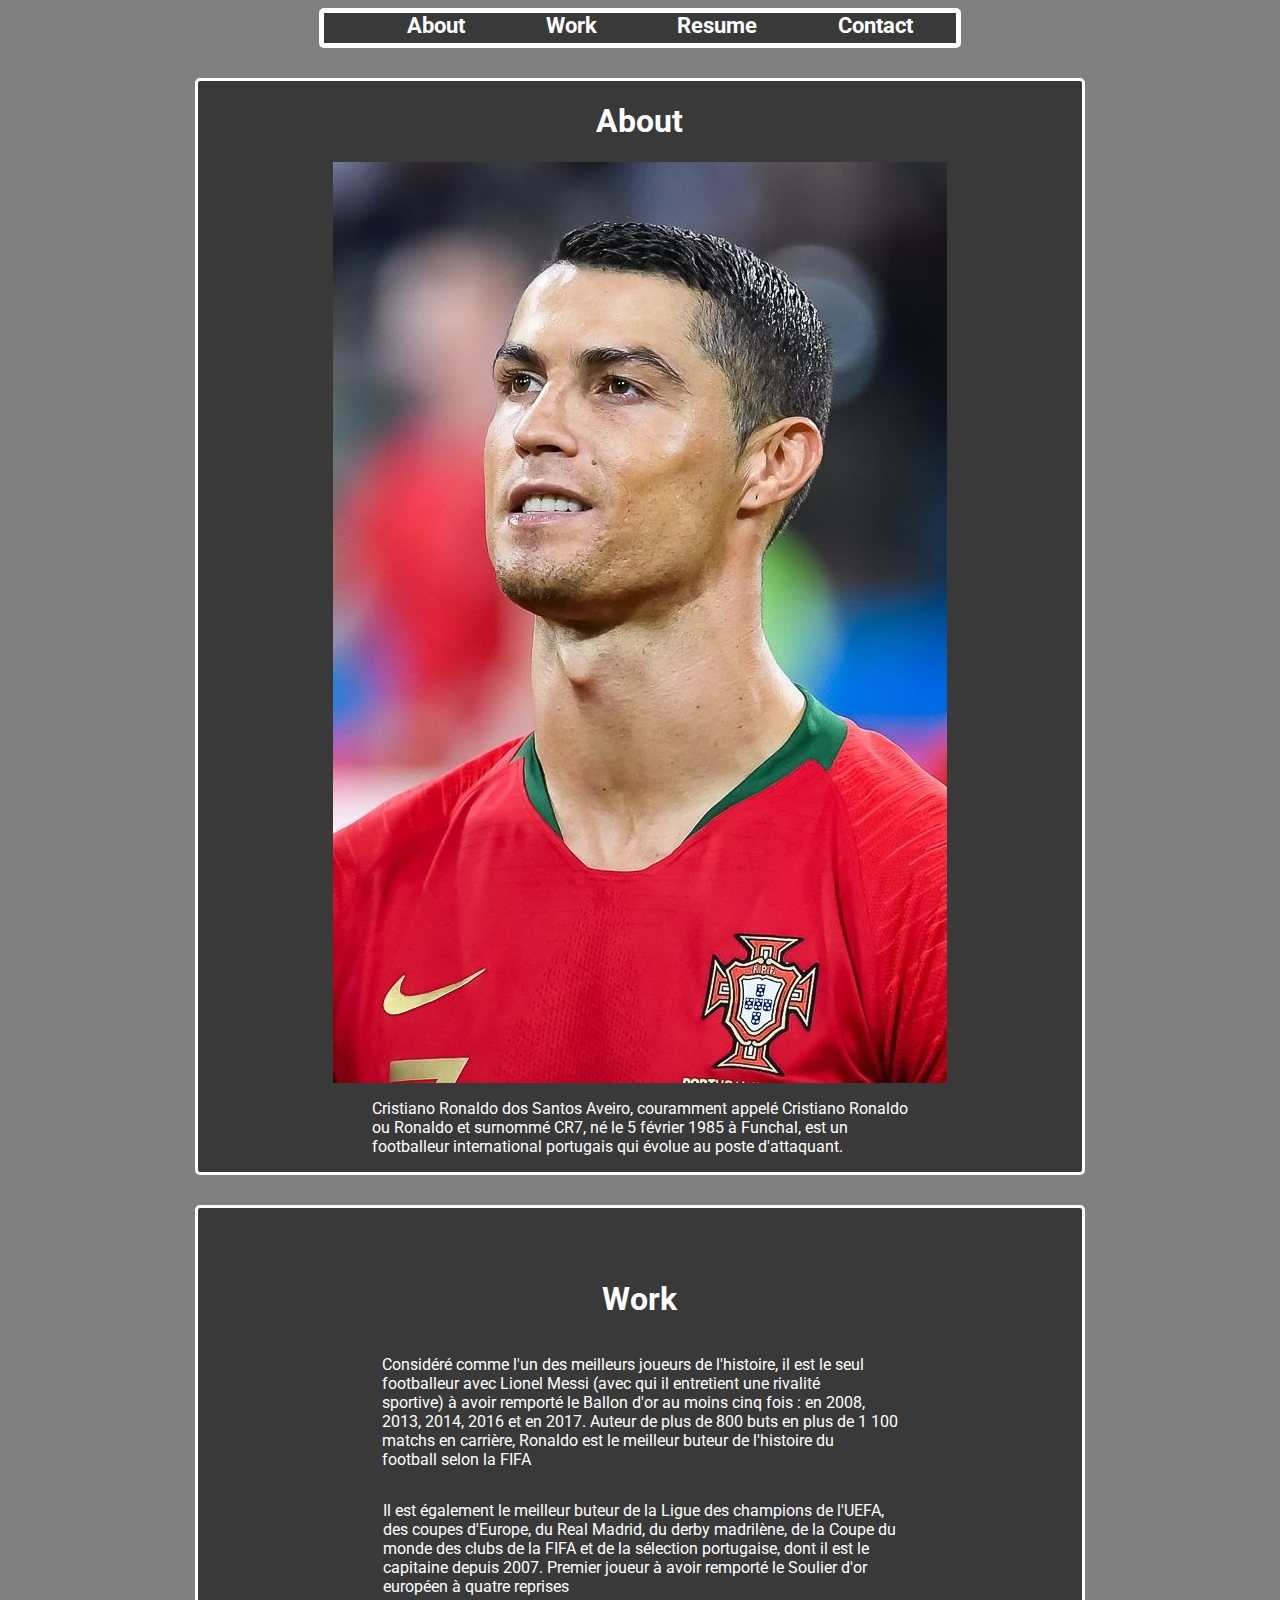
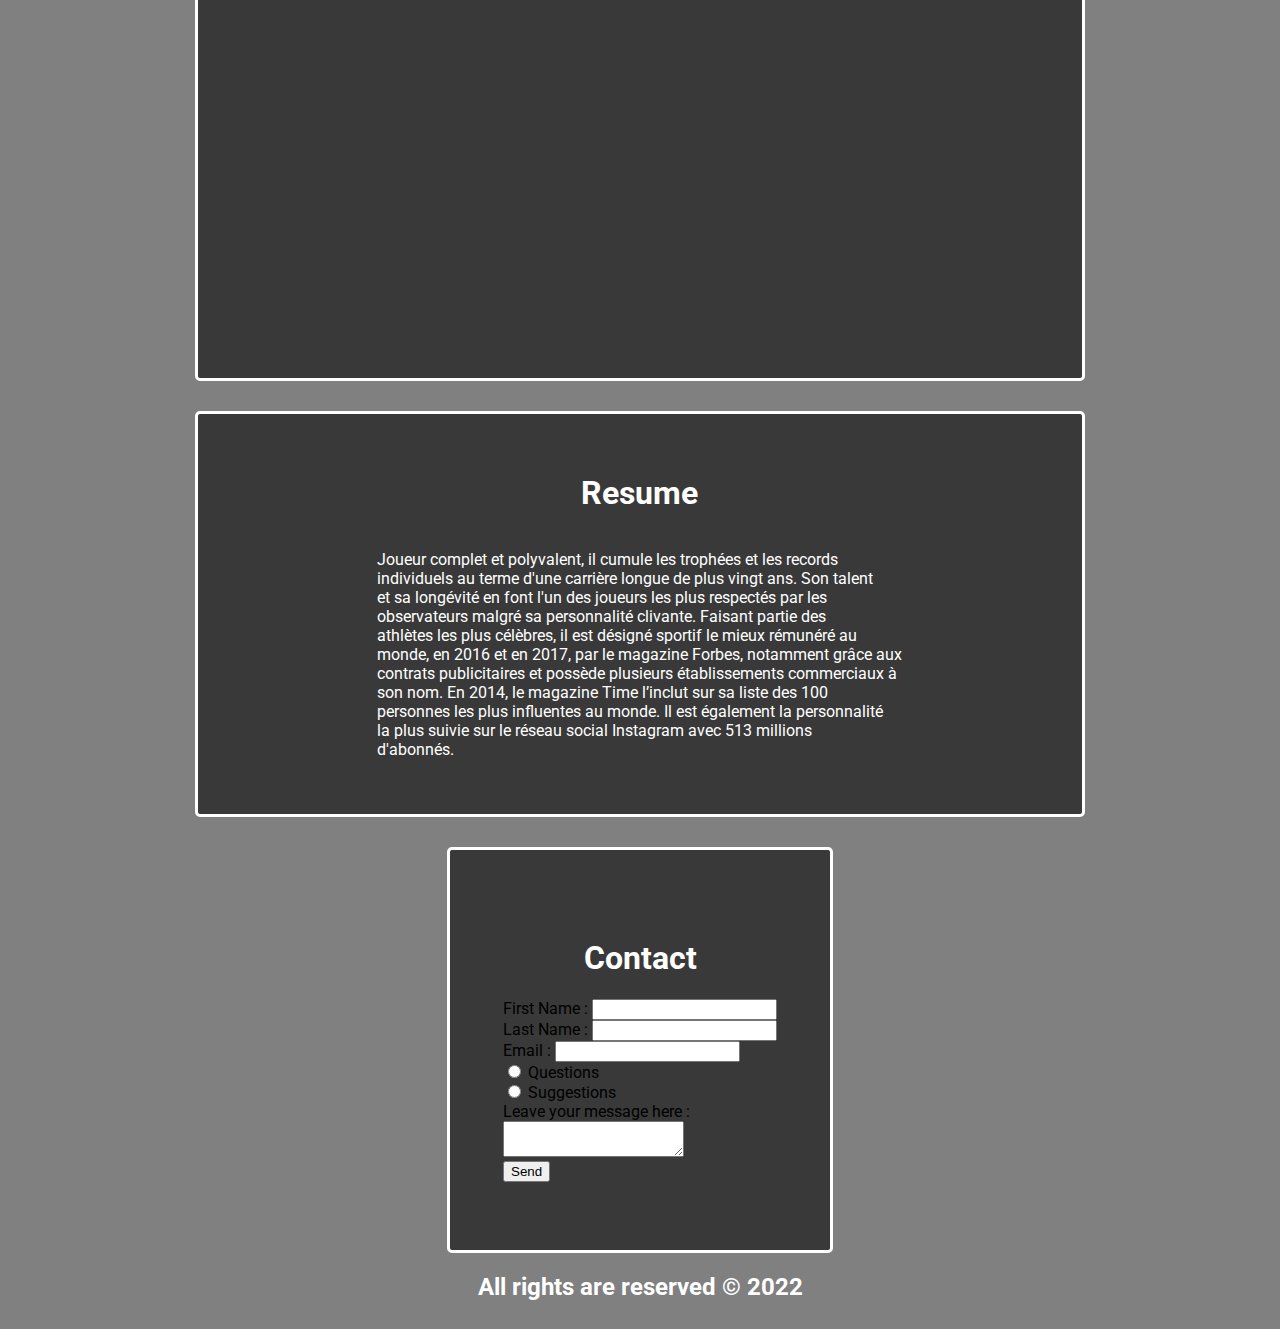
<file: index.html>
<!DOCTYPE html>
<html lang="en">
  <head>
    <meta charset="UTF-8" />
    <meta http-equiv="X-UA-Compatible" content="IE=edge" />
    <meta name="viewport" content="width=device-width, initial-scale=1.0" />
    <title>Document</title>
    <link rel="preconnect" href="https://fonts.googleapis.com" />
    <link rel="preconnect" href="https://fonts.gstatic.com" crossorigin />
    <link
      href="https://fonts.googleapis.com/css2?family=Roboto:wght@900&display=swap"
      rel="stylesheet"
    />
    <link href="./styles.css" rel="stylesheet" />
  </head>
  <body>
    <!-- navbar -->
    <!-- semantic tags -->
    <nav>
      <ul>
        <li><a href="#about">About</a></li>
        <li><a href="#work">Work</a></li>
        <li><a href="#resume">Resume</a></li>
        <li><a href="#contact">Contact</a></li>
      </ul>
    </nav>
    <!-- main  -->
    <!-- about section -->
    <section class="about">
      <a name="about"> <h1>About</h1> </a>
      <img src="./assest/photo.jpg" alt="photo" />
      <p class="title">
        Cristiano Ronaldo dos Santos Aveiro, couramment appelé Cristiano Ronaldo
        <br />
        ou Ronaldo et surnommé CR7, né le 5 février 1985 à Funchal, est un
        <br />
        footballeur international portugais qui évolue au poste d'attaquant.
      </p>
    </section>
    <!-- work section -->

    <section class="work">
      <a name="work"><h1 id="title">Work</h1> </a>
      <p class="title">
        Considéré comme l'un des meilleurs joueurs de l'histoire, il est le seul
        <br />
        footballeur avec Lionel Messi (avec qui il entretient une rivalité
        <br />
        sportive) à avoir remporté le Ballon d'or au moins cinq fois : en 2008,
        <br />
        2013, 2014, 2016 et en 2017. Auteur de plus de 800 buts en plus de 1 100
        <br />
        matchs en carrière, Ronaldo est le meilleur buteur de l'histoire du
        <br />
        football selon la FIFA
      </p>
      <p class="title">
        Il est également le meilleur buteur de la Ligue des champions de l'UEFA,
        <br />
        des coupes d'Europe, du Real Madrid, du derby madrilène, de la Coupe du
        <br />
        monde des clubs de la FIFA et de la sélection portugaise, dont il est le
        <br />
        capitaine depuis 2007. Premier joueur à avoir remporté le Soulier d'or
        <br />
        européen à quatre reprises
      </p>
      <iframe
        width="560"
        height="315"
        src="https://www.youtube.com/embed/q8VfIwtZ0SU"
        title="YouTube video player"
        frameborder="0"
        allow="accelerometer; autoplay; clipboard-write; encrypted-media; gyroscope; picture-in-picture"
        allowfullscreen
      ></iframe>
    </section>
    <!-- resume -->
    <section class="resume">
      <a name="resume"><h1>Resume</h1></a>
      <p>
        Joueur complet et polyvalent, il cumule les trophées et les records
        <br />
        individuels au terme d'une carrière longue de plus vingt ans. Son talent
        <br />
        et sa longévité en font l'un des joueurs les plus respectés par les
        <br />
        observateurs malgré sa personnalité clivante. Faisant partie des <br />
        athlètes les plus célèbres, il est désigné sportif le mieux rémunéré au
        <br />
        monde, en 2016 et en 2017, par le magazine Forbes, notamment grâce aux
        <br />
        contrats publicitaires et possède plusieurs établissements commerciaux à
        <br />
        son nom. En 2014, le magazine Time l’inclut sur sa liste des 100 <br />
        personnes les plus influentes au monde. Il est également la personnalité
        <br />
        la plus suivie sur le réseau social Instagram avec 513 millions <br />
        d'abonnés.
      </p>
    </section>
    <!-- contact -->
    <section class="contact">
      <h1>
        <a name="contact"> Contact </a>
      </h1>
      <form>
        <label>First Name :</label>
        <input type="text" /><br />
        <label>Last Name :</label>
        <input type="text" /><br />
        <label>Email :</label>
        <input type="text" /><br />

        <input type="radio" id="html" name="fav_language" value="HTML" />
        <label for="html">Questions</label><br />
        <input type="radio" id="css" name="fav_language" value="CSS" />
        <label for="css">Suggestions</label><br />
        <label>Leave your message here :</label><br />
        <textarea></textarea><br />
        <button>Send</button>
      </form>
    </section>

    <!-- footer -->
    <footer class="footer">
      <h2>All rights are reserved &copy; 2022</h2>
    </footer>
  </body>
</html>
</file>
<file: styles.css>
html {
  scroll-behavior: smooth;
}

body {
  font-family: "Roboto", sans-serif;
  background-color: gray;
}

nav {
  background-color: rgb(57, 57, 57);
  border: 5px solid white;
  border-radius: 5px;
  height: 30px;
  width: 50%;
  margin: auto auto;
}

nav > ul {
  display: flex;
  align-items: center;
  justify-content: space-between;
  margin: auto auto;
  width: 80%;
}

nav > ul > li > a {
  text-decoration: none;
  color: white;
  font-weight: bold;
}

nav > ul {
  list-style: none;
}

nav > ul > li {
  font-size: 22px;
}

h1,
p {
  color: white;
}

.about {
  display: flex;
  flex-direction: column;
  align-items: center;
  justify-content: center;
  margin: auto auto;
  background-color: rgb(57, 57, 57);
  border: 3px solid white;
  width: 70%;
  margin-top: 30px;
  border-radius: 5px;
}

.work {
  display: flex;
  flex-direction: column;
  align-items: center;
  justify-content: center;
  margin: auto auto;
  background-color: rgb(57, 57, 57);
  border: 3px solid white;
  width: 70%;
  margin-top: 30px;
  border-radius: 5px;
  height: 770px;
}

.resume {
  display: flex;
  flex-direction: column;
  align-items: center;
  justify-content: center;
  margin: auto auto;
  background-color: rgb(57, 57, 57);
  border: 3px solid white;
  width: 70%;
  margin-top: 30px;
  border-radius: 5px;
  height: 400px;
}

.contact {
  display: flex;
  flex-direction: column;
  align-items: center;
  justify-content: center;
  margin: auto auto;
  background-color: rgb(57, 57, 57);
  border: 3px solid white;
  width: 30%;
  margin-top: 30px;
  border-radius: 5px;
  height: 400px;
}

footer {
  display: flex;
  align-items: center;
  justify-content: center;
  margin: auto auto;
}

footer > h2 {
  color: white;
}
</file>
